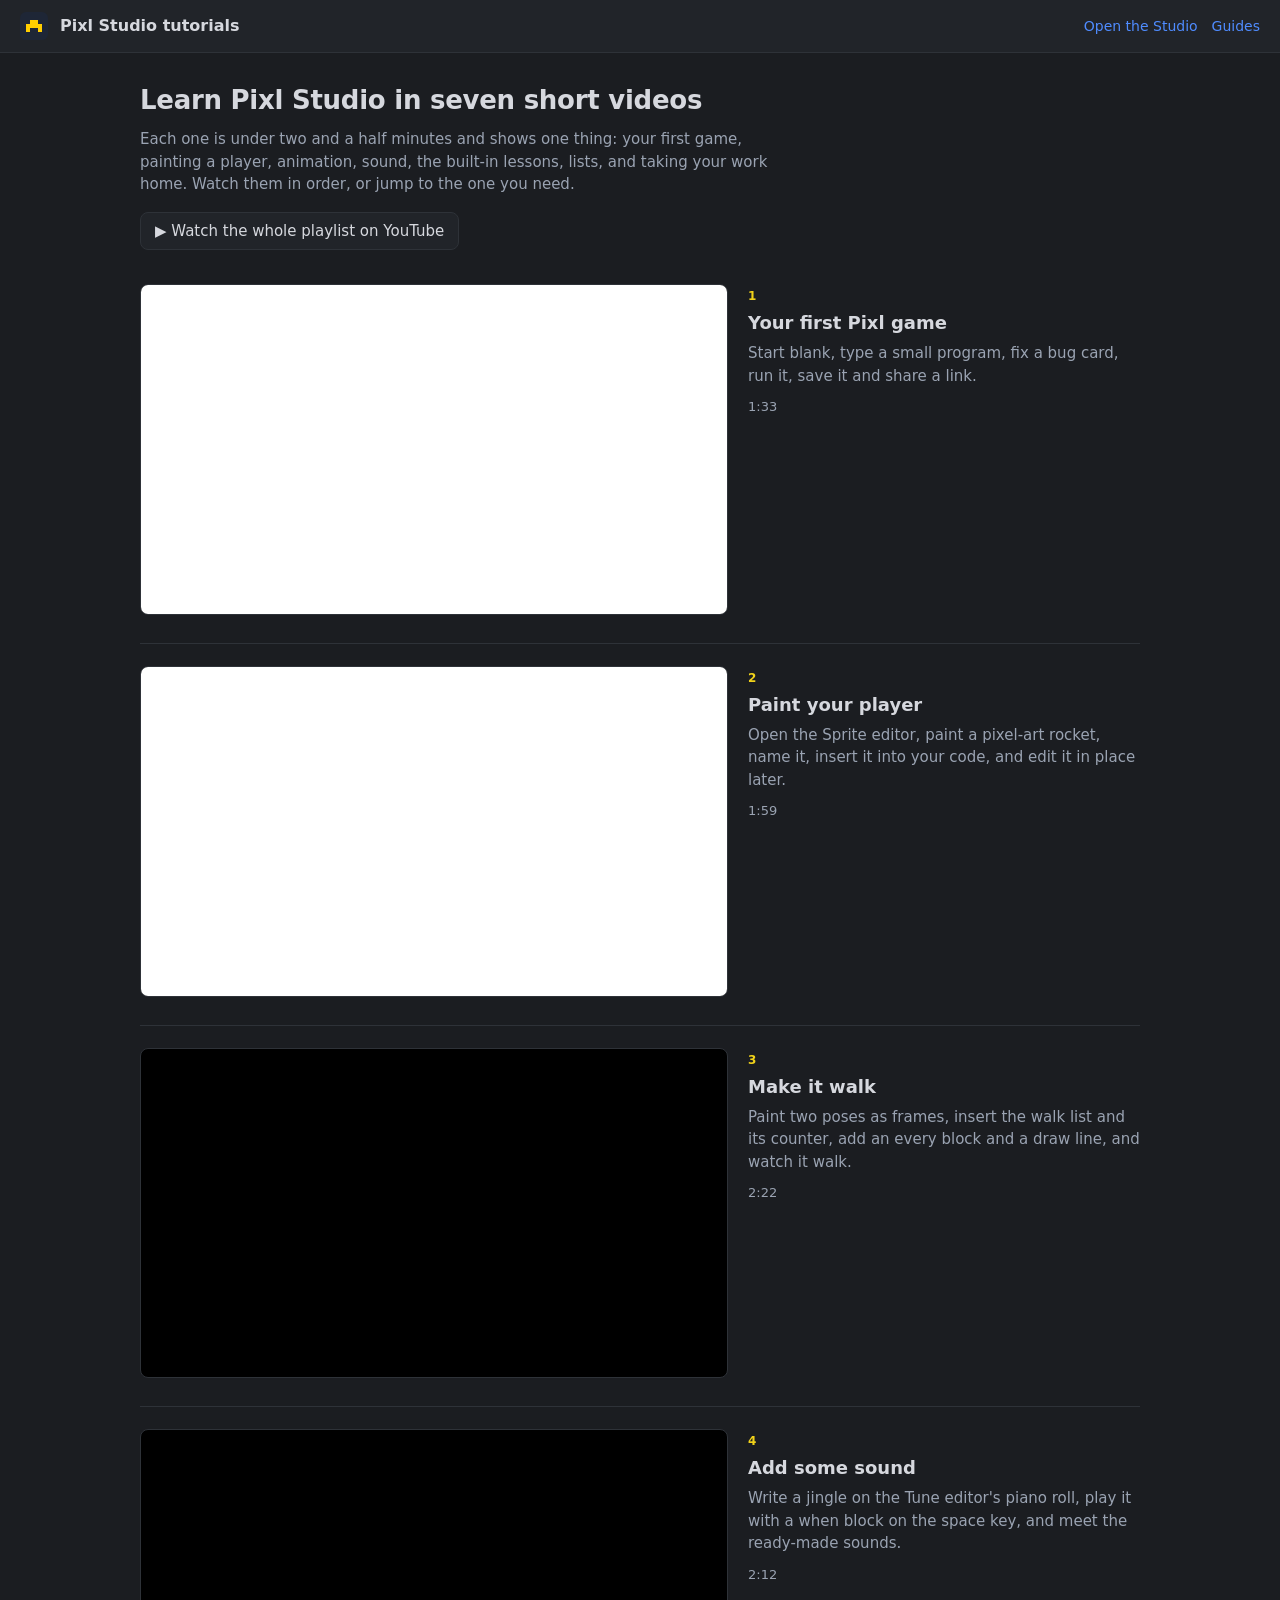
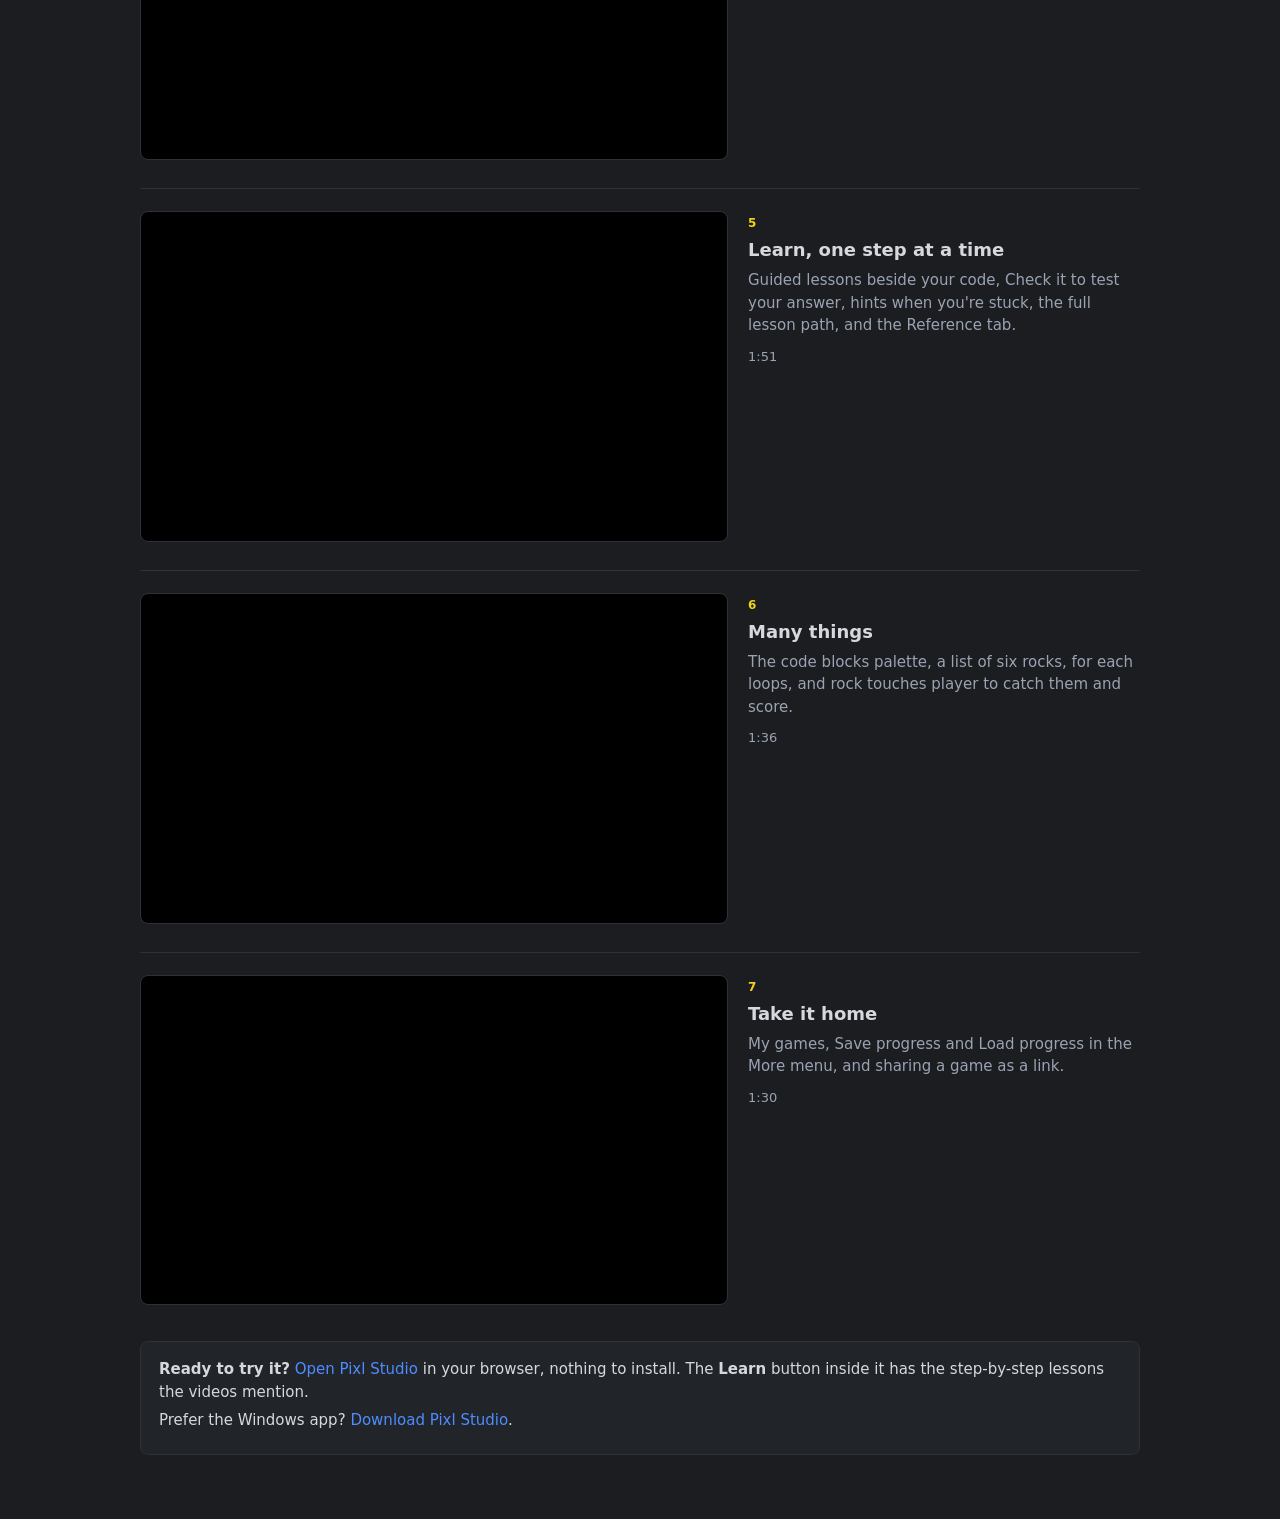
<file: tutorials/index.html>
<!doctype html>
<html lang="en">
<head>
<meta charset="utf-8">
<meta name="viewport" content="width=device-width, initial-scale=1">
<title>Pixl Studio tutorials</title>
<meta name="description" content="Seven short narrated videos that walk through Pixl Studio, the browser-based app for learning game coding.">
<link rel="icon" href="../studio/favicon.svg" type="image/svg+xml">
<style>
  :root {
    color-scheme: dark;
    --surface: #1b1d21; --chrome: #212429; --on-surface: #d6d8de; --muted: #9aa3b2;
    --accent: #4f8cff; --hairline: #2e3238; --pixel: #f1d21a;
  }
  * { box-sizing: border-box; }
  body { margin: 0; background: var(--surface); color: var(--on-surface); font: 15px/1.5 system-ui, -apple-system, "Segoe UI", sans-serif; }
  header { display: flex; align-items: center; gap: 12px; padding: 12px 20px; background: var(--chrome); border-bottom: 1px solid var(--hairline); }
  header img { width: 28px; height: 28px; }
  header h1 { font-size: 16px; margin: 0; font-weight: 600; }
  header nav { margin-left: auto; display: flex; gap: 14px; font-size: 14px; }
  a { color: var(--accent); text-decoration: none; }
  a:hover, a:focus-visible { text-decoration: underline; }
  main { max-width: 1040px; margin: 0 auto; padding: 28px 20px 64px; }
  .intro { max-width: 68ch; margin: 0 0 8px; }
  .intro h2 { font-size: 26px; margin: 0 0 8px; letter-spacing: -0.01em; }
  .intro p { margin: 0 0 6px; color: var(--muted); }
  .playlist { display: inline-block; margin: 10px 0 26px; padding: 7px 14px; border: 1px solid var(--hairline); border-radius: 8px; background: var(--chrome); color: var(--on-surface); }
  .playlist:hover { border-color: var(--accent); text-decoration: none; }
  ol.videos { list-style: none; margin: 0; padding: 0; display: grid; gap: 28px; }
  ol.videos li { display: grid; grid-template-columns: minmax(0, 3fr) minmax(0, 2fr); gap: 20px; align-items: start; padding-top: 22px; border-top: 1px solid var(--hairline); }
  ol.videos li:first-child { border-top: 0; padding-top: 0; }
  .frame { position: relative; aspect-ratio: 16 / 9; background: #000; border: 1px solid var(--hairline); border-radius: 8px; overflow: hidden; }
  .frame iframe { position: absolute; inset: 0; width: 100%; height: 100%; border: 0; }
  .about .n { display: inline-block; font-size: 12px; font-weight: 700; letter-spacing: .06em; color: var(--pixel); margin-bottom: 4px; }
  .about h3 { font-size: 18px; margin: 0 0 6px; }
  .about p { margin: 0 0 8px; color: var(--muted); }
  .about .len { font-size: 13px; color: var(--muted); }
  .try { margin-top: 36px; padding: 16px 18px; border: 1px solid var(--hairline); border-radius: 8px; background: var(--chrome); }
  .try p { margin: 0 0 6px; }
  @media (max-width: 720px) { ol.videos li { grid-template-columns: 1fr; } header nav { display: none; } }
</style>
</head>
<body>
<header>
  <img src="../studio/favicon.svg" alt="">
  <h1>Pixl Studio tutorials</h1>
  <nav>
    <a href="../studio/">Open the Studio</a>
    <a href="https://github.com/dkcharles/pixl-releases#learn-pixl">Guides</a>
  </nav>
</header>
<main>
  <section class="intro">
    <h2>Learn Pixl Studio in seven short videos</h2>
    <p>Each one is under two and a half minutes and shows one thing: your first game, painting a player, animation, sound, the built-in lessons, lists, and taking your work home. Watch them in order, or jump to the one you need.</p>
    <a class="playlist" href="https://www.youtube.com/playlist?list=PLWw8Drk2vUPw">▶ Watch the whole playlist on YouTube</a>
  </section>

  <ol class="videos">
    <li>
      <div class="frame"><iframe src="https://www.youtube-nocookie.com/embed/gAuJxbx7Lbw?list=PLWw8Drk2vUPw" title="Pixl Studio 1 - Your first Pixl game" loading="lazy" allow="accelerometer; encrypted-media; picture-in-picture" allowfullscreen></iframe></div>
      <div class="about"><span class="n">1</span><h3>Your first Pixl game</h3><p>Start blank, type a small program, fix a bug card, run it, save it and share a link.</p><span class="len">1:33</span></div>
    </li>
    <li>
      <div class="frame"><iframe src="https://www.youtube-nocookie.com/embed/FyNs8uktf9U?list=PLWw8Drk2vUPw" title="Pixl Studio 2 - Paint your player" loading="lazy" allow="accelerometer; encrypted-media; picture-in-picture" allowfullscreen></iframe></div>
      <div class="about"><span class="n">2</span><h3>Paint your player</h3><p>Open the Sprite editor, paint a pixel-art rocket, name it, insert it into your code, and edit it in place later.</p><span class="len">1:59</span></div>
    </li>
    <li>
      <div class="frame"><iframe src="https://www.youtube-nocookie.com/embed/lpObhPUYqZg?list=PLWw8Drk2vUPw" title="Pixl Studio 3 - Make it walk" loading="lazy" allow="accelerometer; encrypted-media; picture-in-picture" allowfullscreen></iframe></div>
      <div class="about"><span class="n">3</span><h3>Make it walk</h3><p>Paint two poses as frames, insert the walk list and its counter, add an every block and a draw line, and watch it walk.</p><span class="len">2:22</span></div>
    </li>
    <li>
      <div class="frame"><iframe src="https://www.youtube-nocookie.com/embed/gj1TYc-bu10?list=PLWw8Drk2vUPw" title="Pixl Studio 4 - Add some sound" loading="lazy" allow="accelerometer; encrypted-media; picture-in-picture" allowfullscreen></iframe></div>
      <div class="about"><span class="n">4</span><h3>Add some sound</h3><p>Write a jingle on the Tune editor's piano roll, play it with a when block on the space key, and meet the ready-made sounds.</p><span class="len">2:12</span></div>
    </li>
    <li>
      <div class="frame"><iframe src="https://www.youtube-nocookie.com/embed/GPY_HWaoYRM?list=PLWw8Drk2vUPw" title="Pixl Studio 5 - Learn, one step at a time" loading="lazy" allow="accelerometer; encrypted-media; picture-in-picture" allowfullscreen></iframe></div>
      <div class="about"><span class="n">5</span><h3>Learn, one step at a time</h3><p>Guided lessons beside your code, Check it to test your answer, hints when you're stuck, the full lesson path, and the Reference tab.</p><span class="len">1:51</span></div>
    </li>
    <li>
      <div class="frame"><iframe src="https://www.youtube-nocookie.com/embed/M5iVydA-g98?list=PLWw8Drk2vUPw" title="Pixl Studio 6 - Many things" loading="lazy" allow="accelerometer; encrypted-media; picture-in-picture" allowfullscreen></iframe></div>
      <div class="about"><span class="n">6</span><h3>Many things</h3><p>The code blocks palette, a list of six rocks, for each loops, and rock touches player to catch them and score.</p><span class="len">1:36</span></div>
    </li>
    <li>
      <div class="frame"><iframe src="https://www.youtube-nocookie.com/embed/yGBU5f-qOsw?list=PLWw8Drk2vUPw" title="Pixl Studio 7 - Take it home" loading="lazy" allow="accelerometer; encrypted-media; picture-in-picture" allowfullscreen></iframe></div>
      <div class="about"><span class="n">7</span><h3>Take it home</h3><p>My games, Save progress and Load progress in the More menu, and sharing a game as a link.</p><span class="len">1:30</span></div>
    </li>
  </ol>

  <section class="try">
    <p><strong>Ready to try it?</strong> <a href="../studio/">Open Pixl Studio</a> in your browser, nothing to install. The <strong>Learn</strong> button inside it has the step-by-step lessons the videos mention.</p>
    <p>Prefer the Windows app? <a href="https://github.com/dkcharles/pixl-releases/releases/latest">Download Pixl Studio</a>.</p>
  </section>
</main>
</body>
</html>
</file>
